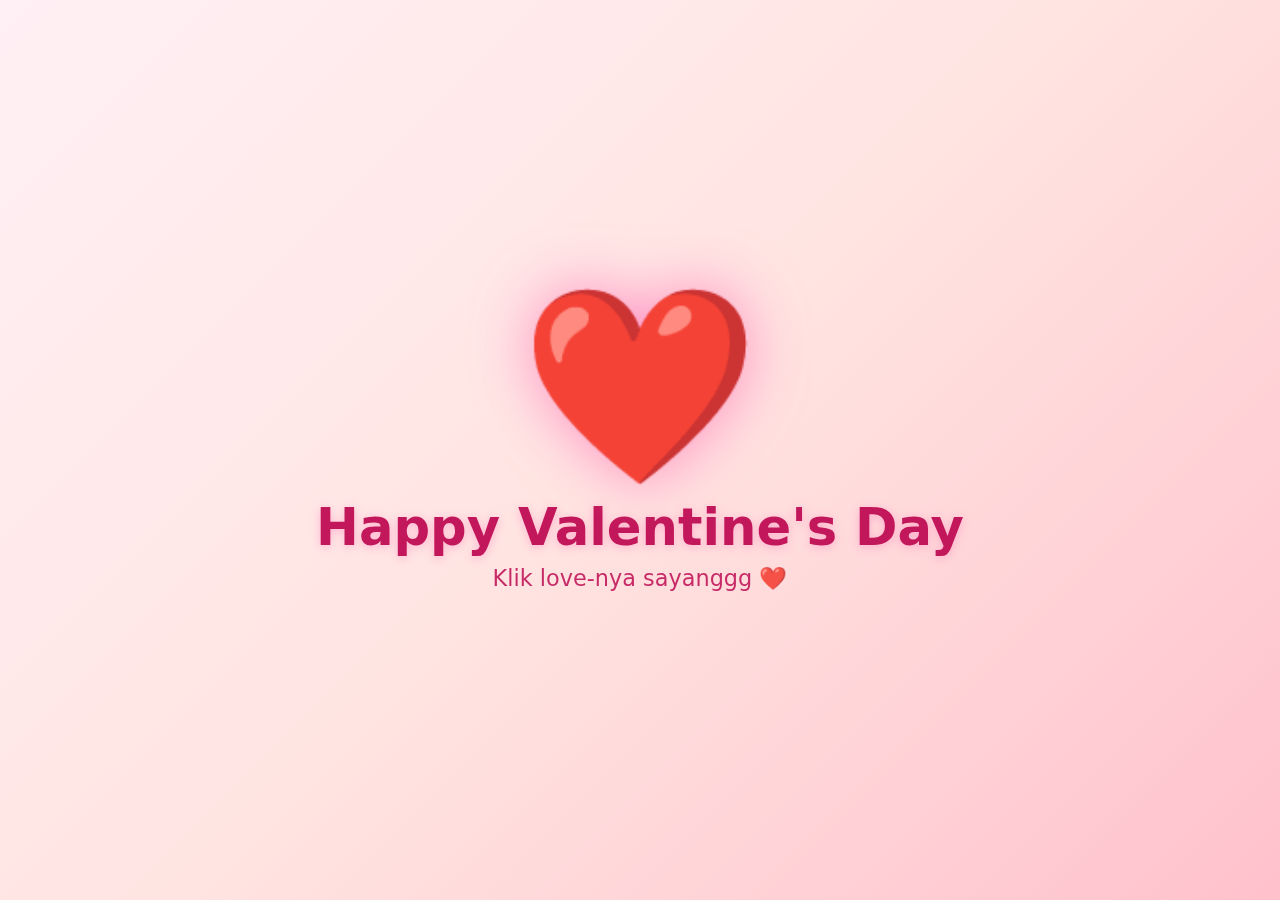
<file: index.html>
<!DOCTYPE html>
<html lang="id">
<head>
    <meta charset="UTF-8">
    <meta name="viewport" content="width=device-width, initial-scale=1.0, maximum-scale=1.0, user-scalable=no">
    <meta name="description" content="Surprise Valentine untuk Princess Gwen ❤️">
    <meta name="theme-color" content="#ff4081"> <!-- warna status bar di HP Android -->
    <title>Valentine's Day</title>
    <link rel="stylesheet" href="style.css">
    <!-- Opsional: favicon biar terlihat lebih app-like -->
    <!-- <link rel="icon" href="favicon.ico" type="image/x-icon"> -->
</head>
<body>

<div class="container">
    <div id="heart" class="big-heart">❤️</div>
    <h1>Happy Valentine's Day</h1>
    <p>Klik love-nya sayanggg ❤️</p>
</div>

<script src="script.js"></script>
</body>
</html>
</file>
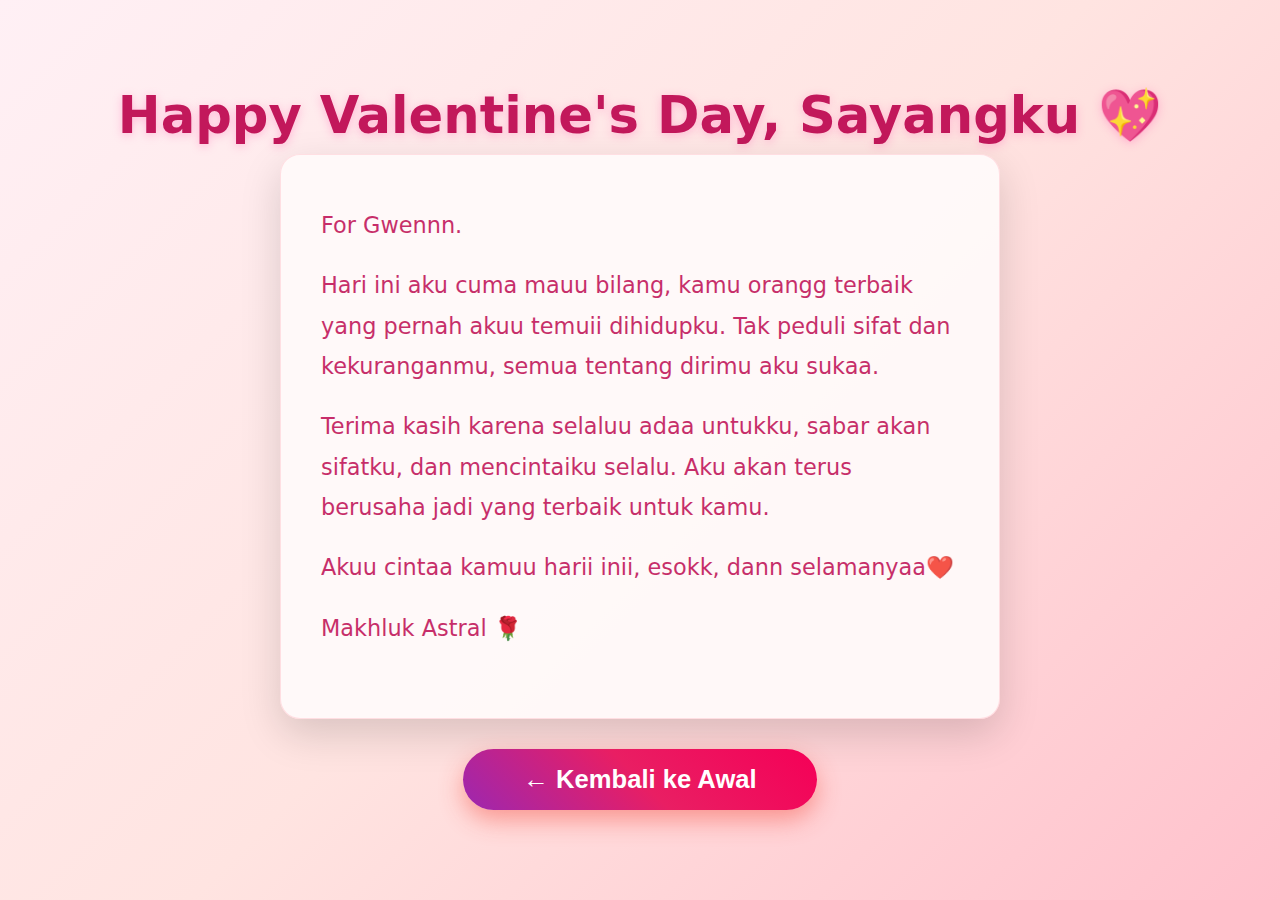
<file: letter.html>
<!DOCTYPE html>
<html lang="id">
<head>
    <meta charset="UTF-8">
    <meta name="viewport" content="width=device-width, initial-scale=1.0, maximum-scale=1.0, user-scalable=no">
    <title>Valentine's Day</title>
    <link rel="stylesheet" href="style.css">
</head>
<body>

<div class="container">
    <h1>Happy Valentine's Day, Sayangku 💖</h1>
    
    <div class="letter">
        <p>For Gwennn.</p>
        
        <p>Hari ini aku cuma mauu bilang, kamu orangg terbaik yang pernah akuu temuii dihidupku. Tak peduli sifat dan kekuranganmu, semua tentang dirimu aku sukaa.</p>
        
        <p>Terima kasih karena selaluu adaa untukku, sabar akan sifatku, dan mencintaiku selalu. Aku akan terus berusaha jadi yang terbaik untuk kamu.</p>
        
        <p>Akuu cintaa kamuu harii inii, esokk, dann selamanyaa❤️</p>
        
        <p>Makhluk Astral 🌹</p>
    </div>

<button onclick="window.location.href='index.html'" class="next-btn back">
    ← Kembali ke Awal
</button>
</div>

<script src="script.js"></script>
</body>
</html>
</file>
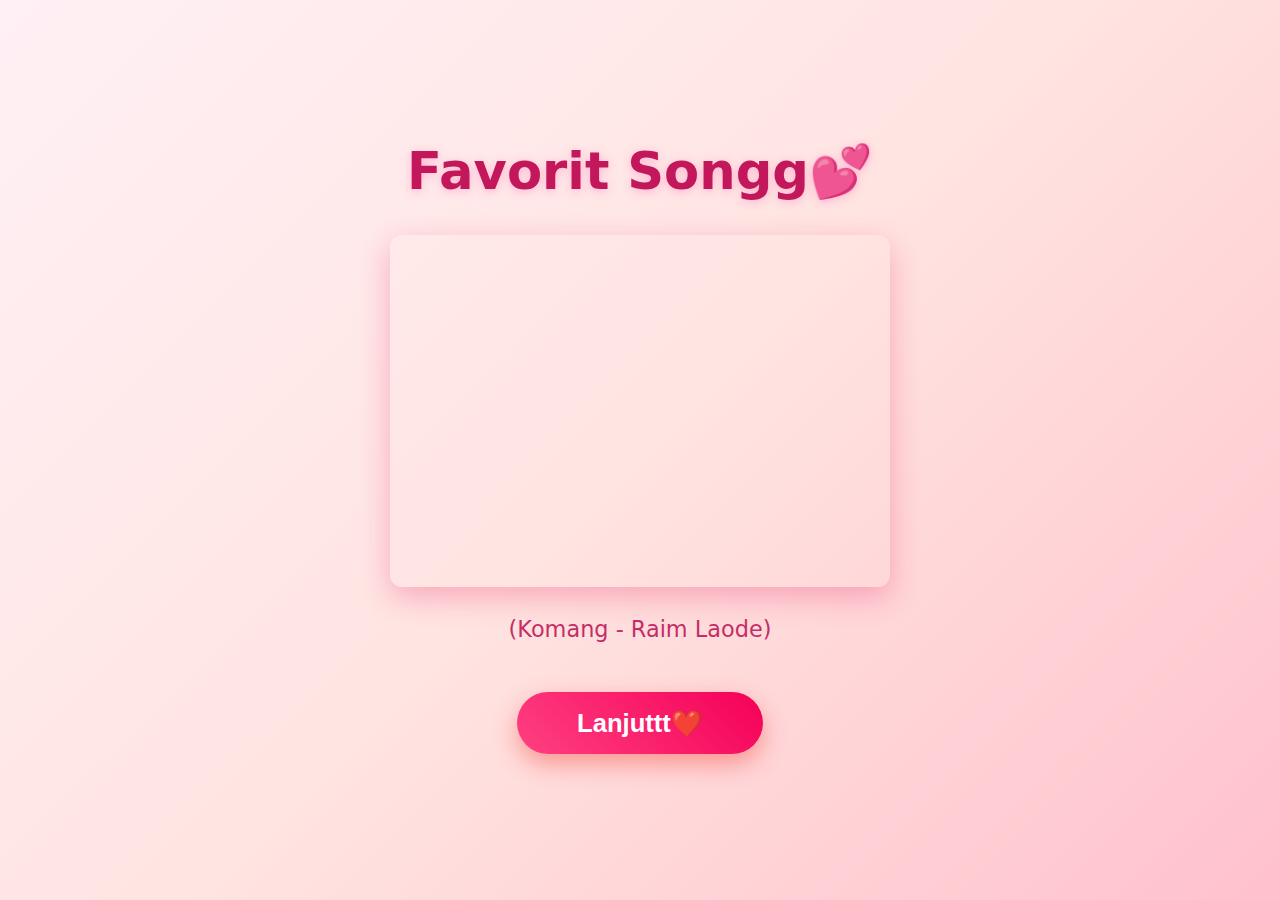
<file: music.html>
<!DOCTYPE html>
<html lang="id">
<head>
    <meta charset="UTF-8">
    <meta name="viewport" content="width=device-width, initial-scale=1.0, maximum-scale=1.0, user-scalable=no">
    <title>Valentine's Day</title>
    <link rel="stylesheet" href="style.css">
</head>
<body>

<div class="container">
    <h1>Favorit Songg💕</h1>

    <!-- Embed YouTube lagu romantis (contoh royalty-free / cocok Valentine) -->
    <!-- Ganti embed code dengan lagu favorit kalian -->
  <div class="music-player">
   <iframe data-testid="embed-iframe" style="border-radius:12px" src="https://open.spotify.com/embed/track/3zltzCUqDOxeYQvx3OQiIX?utm_source=generator" width="100%" height="352" frameBorder="0" allowfullscreen="" allow="autoplay; clipboard-write; encrypted-media; fullscreen; picture-in-picture" loading="lazy"></iframe>
</div>
    <p>(Komang - Raim Laode)</p>

    <button id="next-to-letter" class="next-btn">Lanjuttt❤️</button>
</div>

<script src="script.js"></script>
</body>
</html>
</file>
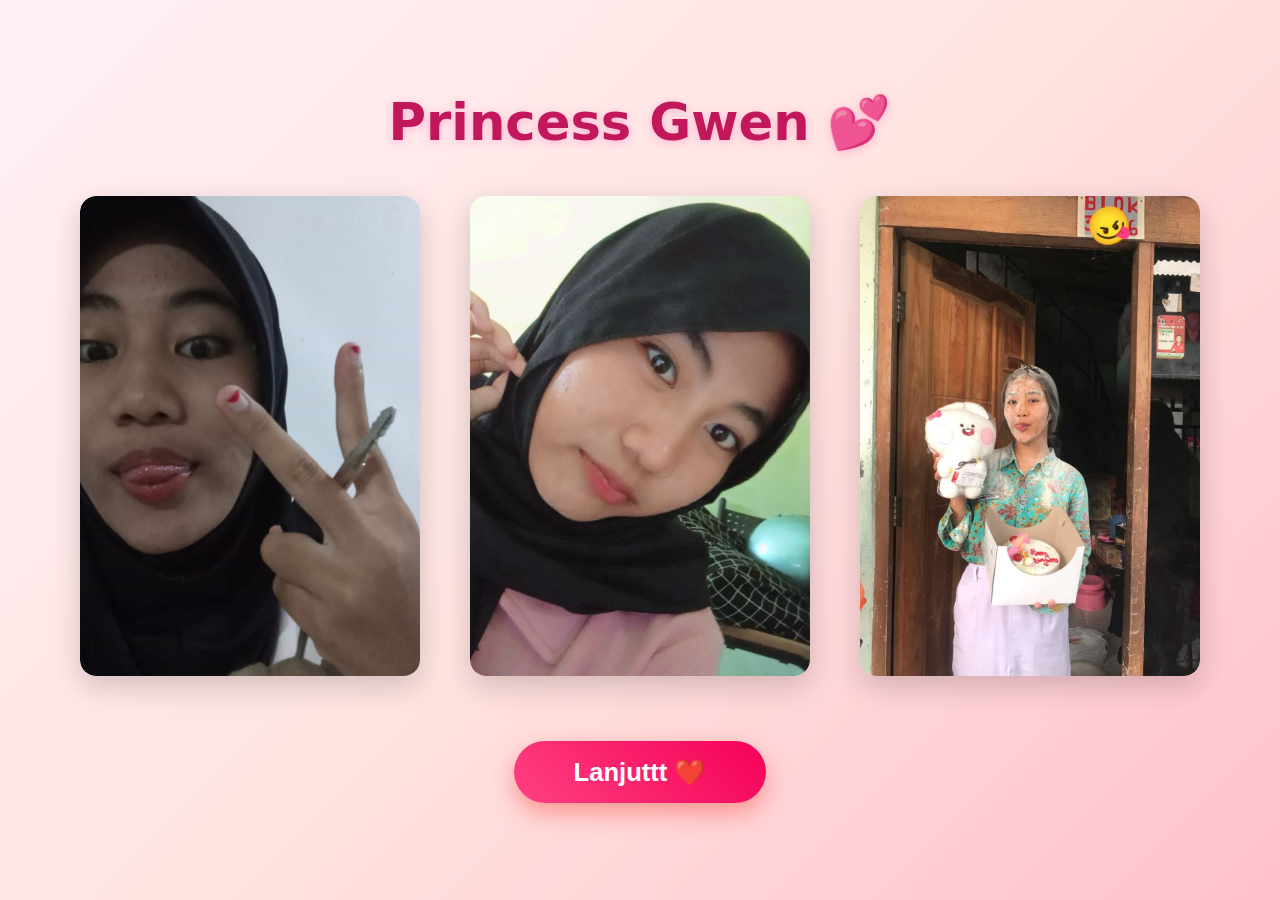
<file: photos.html>
<!DOCTYPE html>
<html lang="id">
<head>
    <meta charset="UTF-8">
    <meta name="viewport" content="width=device-width, initial-scale=1.0, maximum-scale=1.0, user-scalable=no">
    <title>Valentine's Day</title>
    <link rel="stylesheet" href="style.css">
</head>
<body>

<div class="container">
    <h1>Princess Gwen 💕</h1>

    <div class="photos">
        <!-- Foto 1 -->
        <div class="flip-card">
            <div class="flip-card-inner">
                <div class="flip-card-front">
                    <img src="img/Gwen1.jpg" alt="Kenangan 1">
                </div>
                <div class="flip-card-back">
                    <div class="back-content">
                        <h2>Lucuuu</h2>
                        <p>Kokkk bisaa sii kakk selucuuu iniii❤️</p>
                    </div>
                </div>
            </div>
        </div>

        <!-- Foto 2 -->
        <div class="flip-card">
            <div class="flip-card-inner">
                <div class="flip-card-front">
                    <img src="img/Gwen2.jpg" alt="Kenangan 2">
                </div>
                <div class="flip-card-back">
                    <div class="back-content">
                        <h2>Manisss</h2>
                        <p>Buah kedondong buah manggis senyuman kamu emang yang paling manis💖</p>
                    </div>
                </div>
            </div>
        </div>

        <!-- Foto 3 -->
        <div class="flip-card">
            <div class="flip-card-inner">
                <div class="flip-card-front">
                    <img src="img/Gwen3.jpg" alt="Kenangan 3">
                </div>
                <div class="flip-card-back">
                    <div class="back-content">
                        <h2>Cantikkk</h2>
                        <p>Ciee bentar lagi ada yang mauu ulang tahunnn #18 🌸</p>
                    </div>
                </div>
            </div>
        </div>
    </div>

    <button id="next-to-music" class="next-btn">Lanjuttt ❤️</button>
</div>

<script src="script.js"></script>
</body>
</html>
</file>
<file: style.css>
* {
    margin: 0;
    padding: 0;
    box-sizing: border-box;
}

body {
    height: 100vh;
    background: linear-gradient(135deg, #fff0f5, #ffe4e1, #ffc1cc);
    font-family: 'Segoe UI', system-ui, -apple-system, sans-serif;
    color: #c2185b;
    overflow: hidden;
    position: relative;
}

.container {
    position: relative;
    z-index: 10;
    min-height: 100vh;          /* ganti height:100vh jadi min-height agar konten bisa scroll jika panjang */
    display: flex;
    flex-direction: column;
    align-items: center;
    justify-content: center;
    text-align: center;
    padding: 15px;              /* padding lebih kecil di mobile */
}

html, body {
    width: 100%;
    height: 100%;
    margin: 0;
    padding: 0;
    overflow-x: hidden; /* cegah scroll horizontal */
}

.container {
    min-height: 100vh; /* ganti height:100vh jadi min-height agar konten bisa lebih panjang */
    width: 100%;
    max-width: 100%;
    padding: 10px; /* padding kecil di HP */
}

@media (max-width: 768px) {
    .big-heart {
        font-size: 6rem; /* heart lebih kecil tapi masih besar di HP */
    }
    h1 {
        font-size: 2rem;
    }
    p {
        font-size: 1rem;
    }
}

@media (max-width: 768px) {
    .big-heart {
        font-size: 6rem; /* heart lebih kecil tapi masih besar di HP */
    }
    h1 {
        font-size: 2rem;
    }
    p {
        font-size: 1rem;
    }
}

/* Heart besar di index.html */
.big-heart,
.big-love {
    font-size: 8rem;            /* ukuran awal lebih kecil */
    line-height: 1;
    cursor: pointer;
    animation: gentlePulse 5s ease-in-out infinite;
    filter: drop-shadow(0 0 30px rgba(255, 105, 180, 0.7));
    transition: transform 0.4s ease;
    user-select: none;
}

.big-heart:hover,
.big-love:hover {
    transform: scale(1.15) rotate(8deg);
}

@keyframes gentlePulse {
    0%, 100% { transform: scale(1); }
    50%      { transform: scale(1.09); }
}

h1 {
    font-size: 2.5rem;
    margin: 15px 0 8px;
    text-shadow: 0 2px 10px rgba(255, 105, 180, 0.4);
}

p {
    font-size: 1.1rem;
    margin-bottom: 20px;
    opacity: 0.9;
}

/* Falling elements */
.falling {
    position: absolute;
    top: -20%;
    pointer-events: none;
    z-index: 5;
    font-size: 2.2em;           /* lebih kecil di mobile */
    will-change: transform, opacity;
    text-shadow: 0 0 12px rgba(255, 105, 180, 0.6);
}

@keyframes fallRealistic {
    0%   { transform: translateY(-20vh) translateX(0) rotateZ(0deg) rotateX(0deg); opacity: 0.92; }
    25%  { transform: translateY(40vh) translateX(60px) rotateZ(35deg) rotateX(20deg); }
    50%  { transform: translateY(70vh) translateX(-50px) rotateZ(-45deg) rotateX(-25deg); }
    75%  { transform: translateY(105vh) translateX(60px) rotateZ(50deg) rotateX(15deg); }
    100% { transform: translateY(140vh) translateX(-40px) rotateZ(-25deg) rotateX(-10deg); opacity: 0; }
}

/* Halaman photos & flip card */
.photos {
    display: flex;
    flex-wrap: wrap;
    justify-content: center;
    gap: 20px;
    max-width: 100%;
    padding: 0 10px;
    margin: 20px 0;
}

.flip-card {
    width: 100%;                /* full width di mobile */
    max-width: 340px;           /* batas maksimal di layar besar */
    aspect-ratio: 3 / 4;        /* rasio portrait, ganti sesuai foto kalian */
    perspective: 1000px;
    margin: 10px auto;
}

.flip-card-inner {
    position: relative;
    width: 100%;
    height: 100%;
    transition: transform 0.8s cubic-bezier(0.68, -0.55, 0.265, 1.55);
    transform-style: preserve-3d;
    box-shadow: 0 10px 30px rgba(0,0,0,0.18);
    border-radius: 16px;
    cursor: pointer;
}

.flip-card.flipped .flip-card-inner,
.flip-card:hover .flip-card-inner {
    transform: rotateY(180deg);
}

.flip-card-front,
.flip-card-back {
    position: absolute;
    width: 100%;
    height: 100%;
    -webkit-backface-visibility: hidden;
    backface-visibility: hidden;
    border-radius: 16px;
    overflow: hidden;
}

.flip-card-front img {
    width: 100%;
    height: 100%;
    object-fit: cover;
    border-radius: 16px;
}

.flip-card-back {
    background: linear-gradient(135deg, #ff4081, #f50057);
    color: white;
    transform: rotateY(180deg);
    display: flex;
    align-items: center;
    justify-content: center;
    padding: 15px;
    text-align: center;
}

.back-content h2 {
    font-size: 1.8rem;
    margin-bottom: 12px;
}

.back-content p {
    font-size: 1.1rem;
    line-height: 1.4;
}

/* Tombol Next & Back */
.next-btn {
    margin: 30px 10px 20px;
    padding: 14px 50px;
    font-size: 1.4rem;
    font-weight: 600;
    color: white;
    background: linear-gradient(45deg, #ff4081, #f50057);
    border: none;
    border-radius: 999px;
    cursor: pointer;
    box-shadow: 0 10px 25px rgba(244, 67, 54, 0.45);
    transition: all 0.35s ease;
    min-width: 200px;           /* agar tidak terlalu kecil di HP */
}

.next-btn:hover {
    transform: translateY(-5px) scale(1.05);
    box-shadow: 0 15px 40px rgba(244, 67, 54, 0.65);
}

.next-btn.back {
    background: linear-gradient(45deg, #9c27b0, #e91e63, #f50057);
}

/* Halaman music & letter */
.music-player {
    margin: 25px 0;
    width: 100%;
    max-width: 500px;
}

.music-player audio,
.music-player iframe {
    width: 100%;
    border-radius: 16px;
    box-shadow: 0 10px 30px rgba(233, 30, 99, 0.3);
}

.letter {
    max-width: 90%;
    width: 100%;
    background: rgba(255, 250, 250, 0.94);
    padding: 30px 20px;
    border-radius: 20px;
    box-shadow: 0 15px 40px rgba(0,0,0,0.15);
    line-height: 1.8;
    font-size: 1.15rem;
    text-align: left;
    border: 1px solid rgba(255, 182, 193, 0.4);
}

/* Media Queries untuk layar lebih besar (tablet & desktop) */
@media (min-width: 768px) {
    .container { padding: 30px; }
    .big-heart, .big-love { font-size: 12rem; }
    h1 { font-size: 3.2rem; }
    p { font-size: 1.4rem; }
    .flip-card { width: 340px; height: 480px; margin: 15px; }
    .back-content h2 { font-size: 2.1rem; }
    .back-content p { font-size: 1.4rem; }
    .next-btn { padding: 16px 60px; font-size: 1.6rem; }
    .letter { max-width: 720px; padding: 50px 40px; font-size: 1.3rem; }

}
</file>
